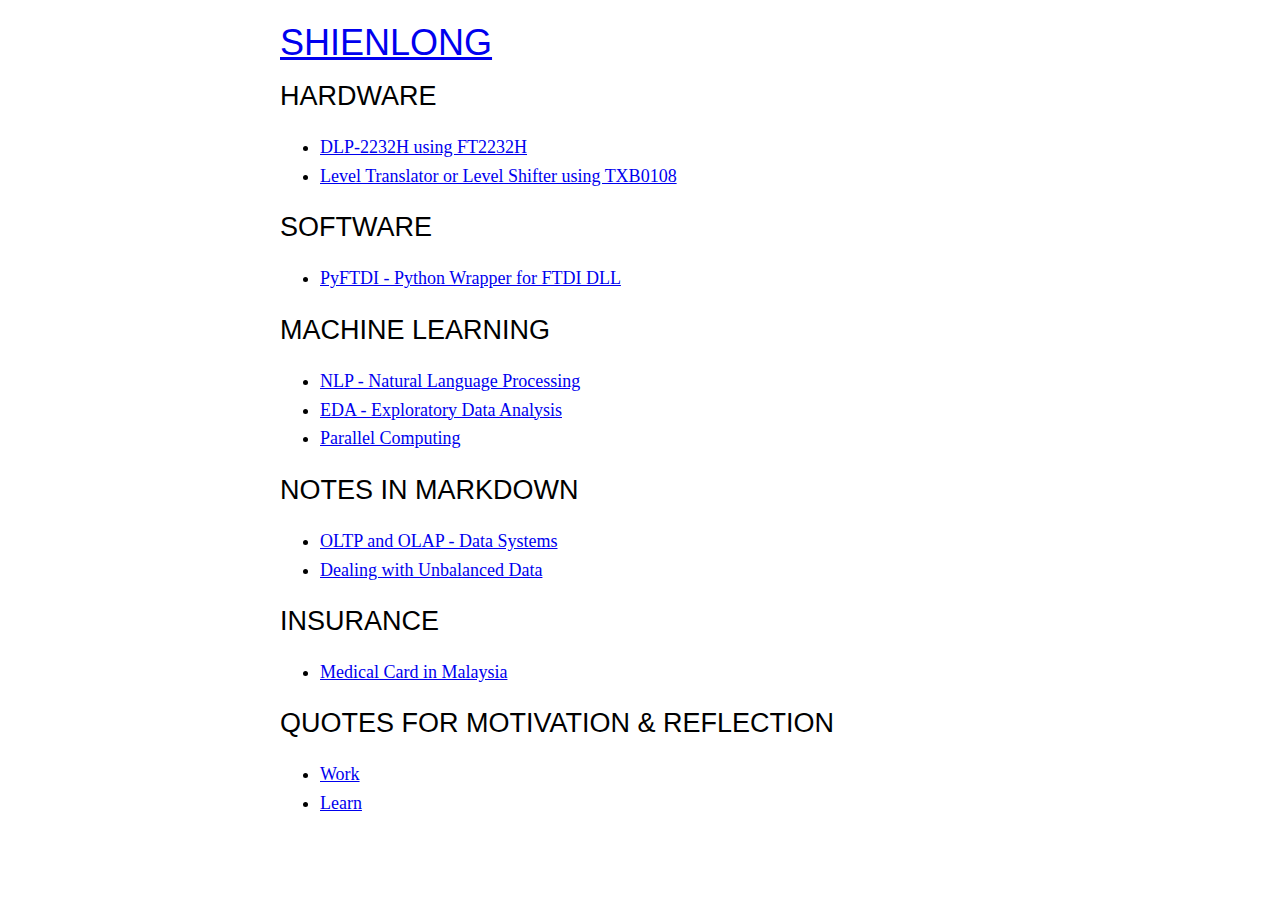
<file: index.html>
<!doctype html>
<html>
<head>
<meta charset="utf-8">
<title>SHIENLONG</title>
<meta name="viewport" content="width=device-width, initial-scale=1.0">
<link rel="stylesheet" href="style.css">
</head>
<body>
<h1><a href="index.html">SHIENLONG</a></h1>
<h2>HARDWARE</h2>
  <ul>
    <li><a href="ft2232h.html">DLP-2232H using FT2232H</a></li>
	<li><a href="levelshift.html">Level Translator or Level Shifter using TXB0108</a></li>
  </ul>
<h2>SOFTWARE</h2>
  <ul>
    <li><a href="ftdipython.html">PyFTDI - Python Wrapper for FTDI DLL</a></li>
  </ul>
<h2>MACHINE LEARNING</h2>
  <ul>
    <li><a href="https://github.com/shienlong/wqd7002_finalproject.git">NLP - Natural Language Processing</a></li>
	<li><a href="https://github.com/shienlong/project_wqd7003.git">EDA - Exploratory Data Analysis</a></li>
	<li><a href="https://github.com/shienlong/parallel.git">Parallel Computing</a></li>
  </ul>
<h2>NOTES IN MARKDOWN</h2>
  <ul>
    <li><a href="https://github.com/shienlong/shienlong.github.io/blob/master/OLTP_OLAP.md">OLTP and OLAP - Data Systems</a></li>
	<li><a href="https://github.com/shienlong/shienlong.github.io/blob/master/unbalanced_data.md">Dealing with Unbalanced Data</a></li>
  </ul>
<h2>INSURANCE</h2>
  <ul>
    <li><a href="medicard.html">Medical Card in Malaysia</a></li>
  </ul>
<h2>QUOTES FOR MOTIVATION & REFLECTION</h2>
  <ul>
    <li><a href="quote_work.html">Work</a></li>
    <li><a href="quote_learn.html">Learn</a></li>
  </ul>
</body>
</html>
</file>
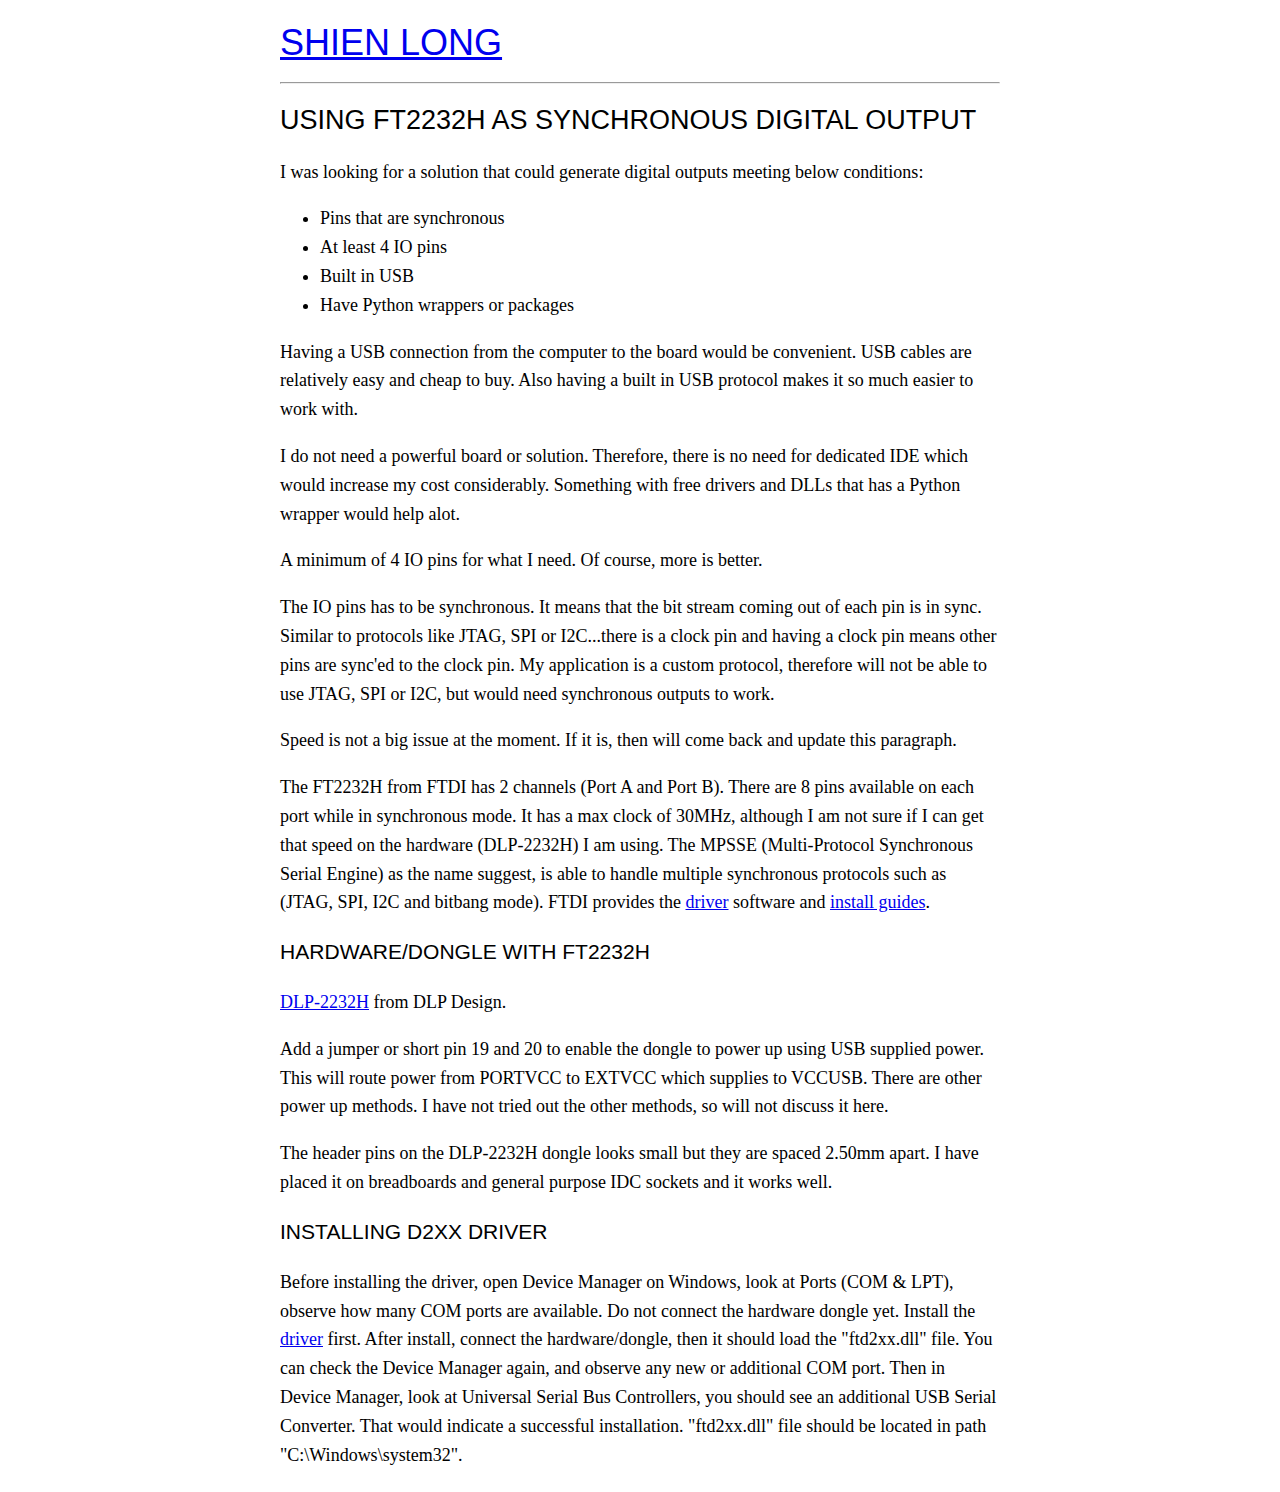
<file: ft2232h.html>
<!doctype html>
<html>
<head>
<meta charset="utf-8">
<title>Using FT2232H | SHIEN LONG</title>
<meta name="viewport" content="width=device-width, initial-scale=1.0">
<link rel="stylesheet" href="style.css">
</head>
<body>
<h1><a href="index.html">SHIEN LONG</a></h1>
<hr>
<h2>USING FT2232H AS SYNCHRONOUS DIGITAL OUTPUT</h2>
<p>
  I was looking for a solution that could generate digital outputs meeting below conditions:
</p>
<ul>
  <li>Pins that are synchronous</li>
  <li>At least 4 IO pins</li>
  <li>Built in USB</li>
  <li>Have Python wrappers or packages</li>
</ul>
<p>
  Having a USB connection from the computer to the board would be convenient.
  USB cables are relatively easy and cheap to buy. 
  Also having a built in USB protocol makes it so much easier to work with.
<p>
  I do not need a powerful board or solution. 
  Therefore, there is no need for dedicated IDE which would increase my cost considerably. 
  Something with free drivers and DLLs that has a Python wrapper would help alot. 
<p>
  A minimum of 4 IO pins for what I need. 
  Of course, more is better.
<p>
  The IO pins has to be synchronous. 
  It means that the bit stream coming out of each pin is in sync. 
  Similar to protocols like JTAG, SPI or I2C...there is a clock pin and having a clock pin means other pins are sync'ed to the clock pin. 
  My application is a custom protocol, therefore will not be able to use JTAG, SPI or I2C, but would need synchronous outputs to work. 
<p>
  Speed is not a big issue at the moment. If it is, then will come back and update this paragraph.
<p>
  The FT2232H from FTDI has 2 channels (Port A and Port B). 
  There are 8 pins available on each port while in synchronous mode.
  It has a max clock of 30MHz, although I am not sure if I can get that speed on the hardware (DLP-2232H) I am using.
  The MPSSE (Multi-Protocol Synchronous Serial Engine) as the name suggest, is able to handle multiple synchronous protocols such as (JTAG, SPI, I2C and bitbang mode).
  FTDI provides the <a href="https://ftdichip.com/drivers/d2xx-drivers/">driver</a> software and <a href="https://ftdichip.com/wp-content/uploads/2022/05/AN_396-FTDI-Drivers-Installation-Guide-for-Windows-10_11.pdf">
    install guides</a>.   
</p>
<h3>HARDWARE/DONGLE WITH FT2232H</h3>
  <p>
    <a href="https://www.dlpdesign.com/usb/2232h.php">DLP-2232H</a> from DLP Design.
  <p>
    Add a jumper or short pin 19 and 20 to enable the dongle to power up using USB supplied power. 
    This will route power from PORTVCC to EXTVCC which supplies to VCCUSB.
    There are other power up methods. 
    I have not tried out the other methods, so will not discuss it here. 
  <p>
    The header pins on the DLP-2232H dongle looks small but they are spaced 2.50mm apart. 
    I have placed it on breadboards and general purpose IDC sockets and it works well. 
  </p>
<h3>INSTALLING D2XX DRIVER</h3>
  <p>
    Before installing the driver, open Device Manager on Windows, look at Ports (COM & LPT), observe how many COM ports are available.
    Do not connect the hardware dongle yet. Install the <a href="https://ftdichip.com/drivers/d2xx-drivers/">driver</a> first. 
    After install, connect the hardware/dongle, then it should load the "ftd2xx.dll" file.
	You can check the Device Manager again, and observe any new or additional COM port. 
	Then in Device Manager, look at Universal Serial Bus Controllers, you should see an additional USB Serial Converter.
	That would indicate a successful installation.
	"ftd2xx.dll" file should be located in path "C:\Windows\system32".
  </p>
</body>
</html>
</file>
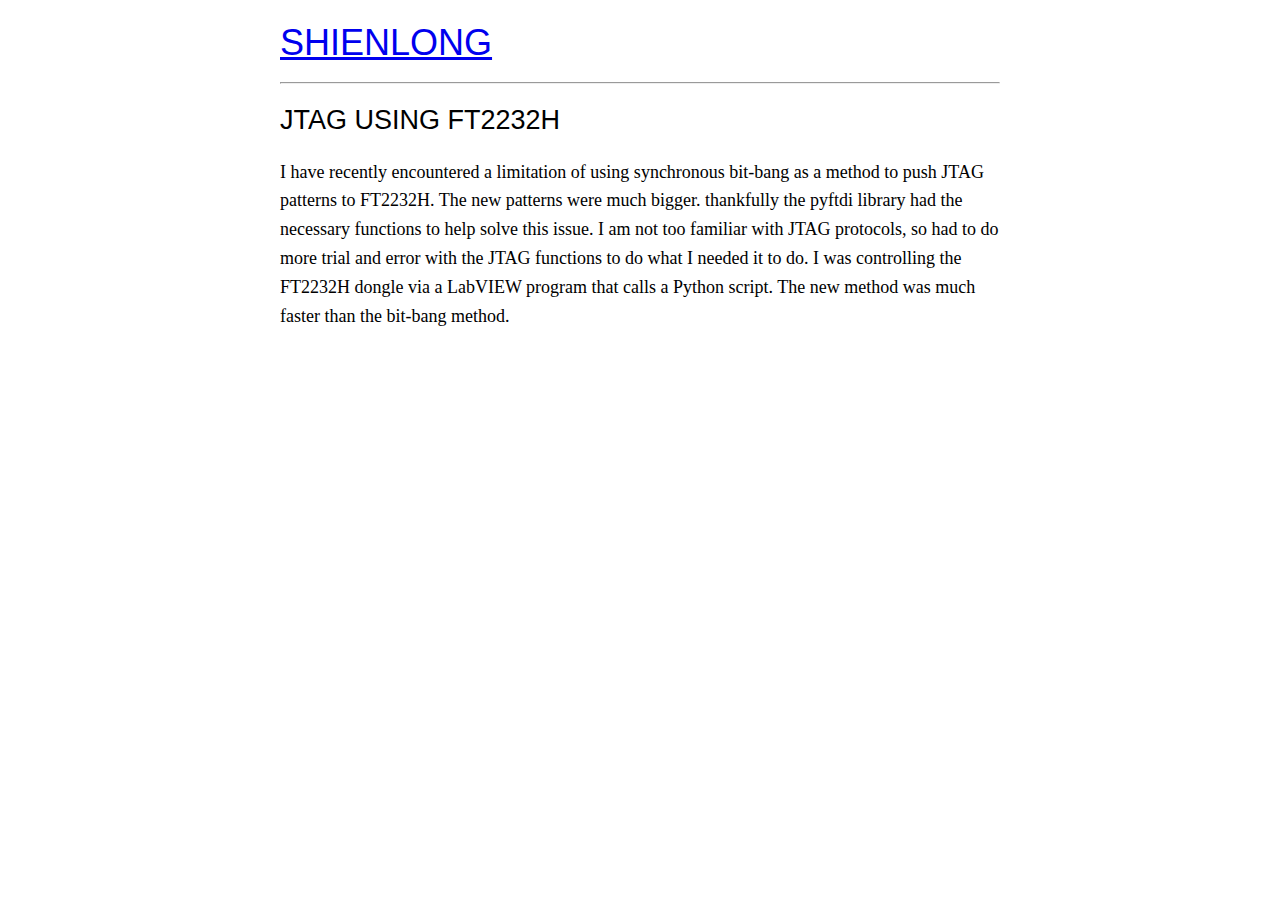
<file: ftdijtag.html>
<!doctype html>
<html>
<head>
<meta charset="utf-8">
<title>JTAG USING FT2232H</title>
<meta name="viewport" content="width=device-width, initial-scale=1.0">
<link rel="stylesheet" href="style.css">
</head>
<body>
<h1><a href="index.html">SHIENLONG</a></h1>
<hr>
<h2>JTAG USING FT2232H</h2>
<p>
I have recently encountered a limitation of using synchronous bit-bang as a method to push JTAG patterns to FT2232H. 

The new patterns were much bigger. thankfully the pyftdi library had the necessary functions to help solve this issue. I am not too familiar with JTAG protocols, so had to do more trial and error with the JTAG functions to do what I needed it to do. 

I was controlling the FT2232H dongle via a LabVIEW program that calls a Python script. The new method was much faster than the bit-bang method. 
</p>
</body>
</html>
</file>
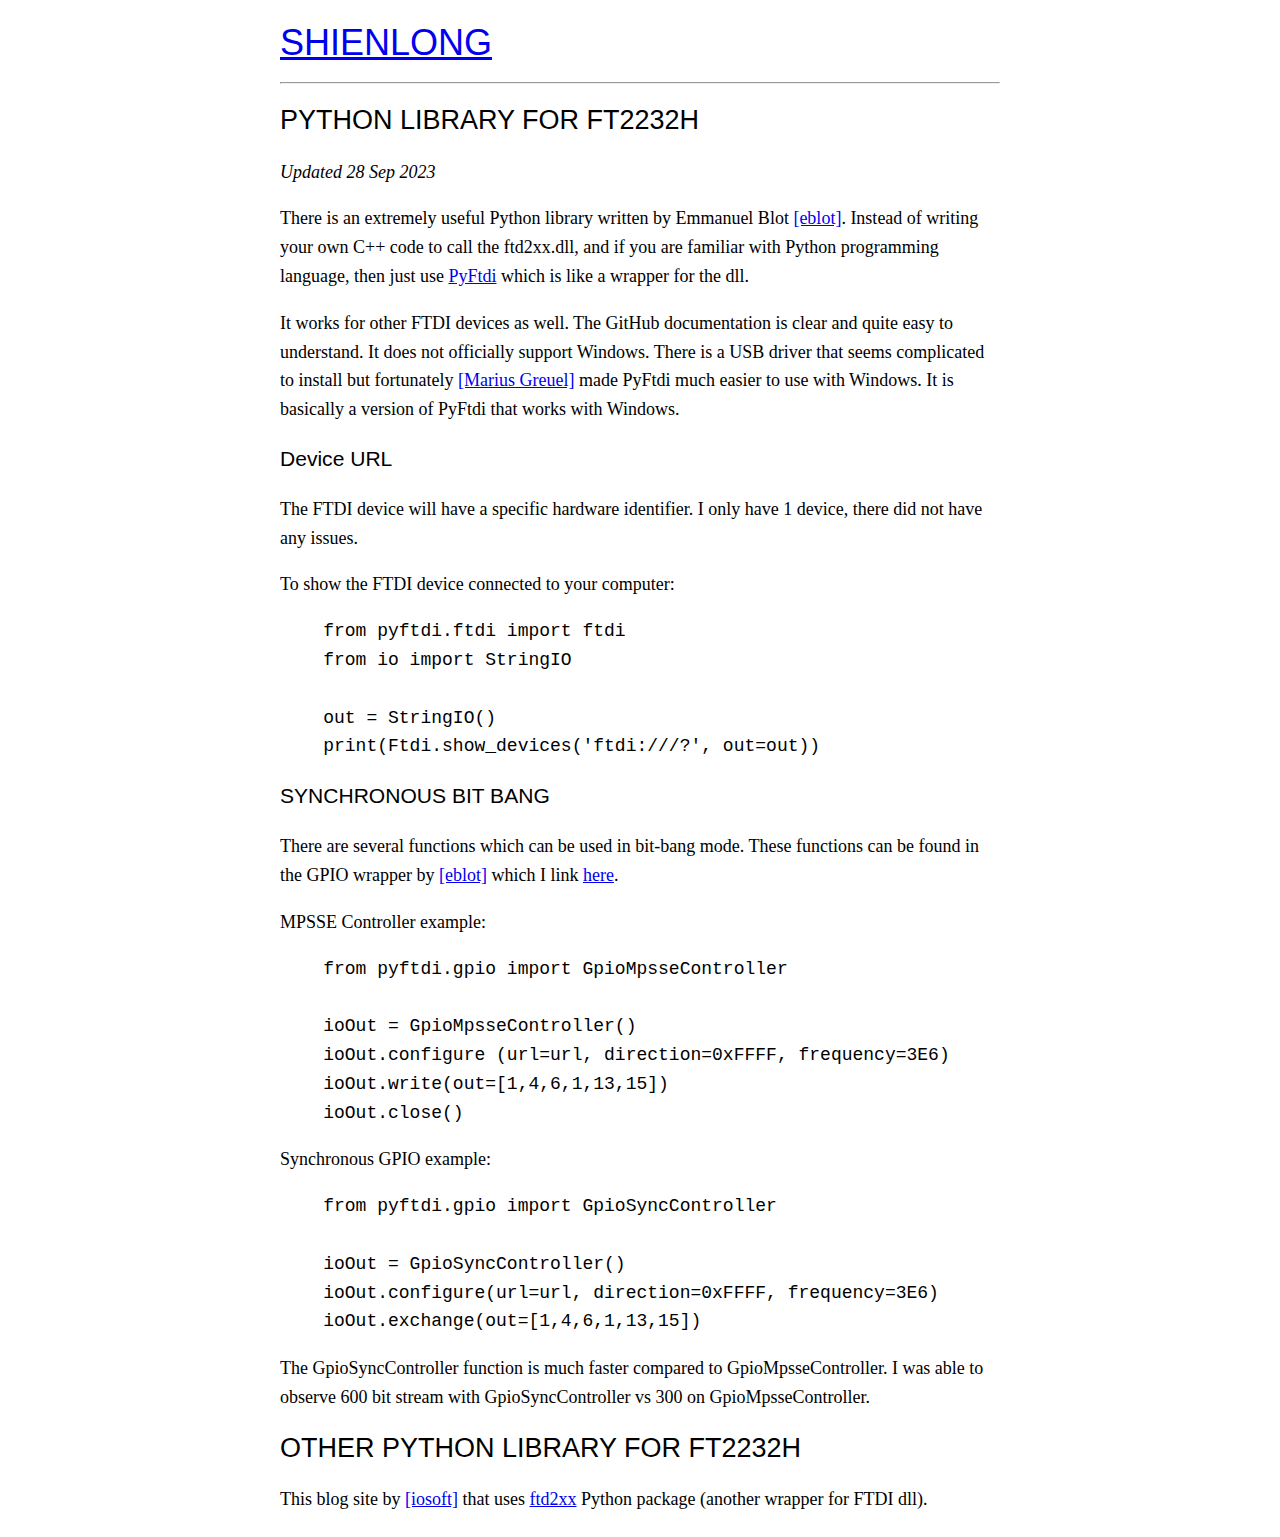
<file: ftdipython.html>
<!doctype html>
<html>
<head>
<meta charset="utf-8">
<title>PYTHON LIBRARY FOR FT2232H</title>
<meta name="viewport" content="width=device-width, initial-scale=1.0">
<link rel="stylesheet" href="style.css">
</head>
<body>
<h1><a href="index.html">SHIENLONG</a></h1>
<hr>
<h2>PYTHON LIBRARY FOR FT2232H</h2>
<p>
<i>Updated 28 Sep 2023</i>
<p>
There is an extremely useful Python library written by Emmanuel Blot <a href="https://github.com/eblot/pyftdi">[eblot]</a>.
Instead of writing your own C++ code to call the ftd2xx.dll, and if you are familiar with Python programming language, then just use <a href="https://eblot.github.io/pyftdi/">
PyFtdi</a> which is like a wrapper for the dll.
<p>
It works for other FTDI devices as well. 
The GitHub documentation is clear and quite easy to understand.
It does not officially support Windows. 
There is a USB driver that seems complicated to install but fortunately <a href="https://pypi.org/project/pyftdiwin/">[Marius Greuel]</a> made PyFtdi much easier to use with Windows. 
It is basically a version of PyFtdi that works with Windows.
</p>


<h3>Device URL</h3>
<p>
The FTDI device will have a specific hardware identifier. 
I only have 1 device, there did not have any issues. 
<p>
To show the FTDI device connected to your computer:
  <pre>
    from pyftdi.ftdi import ftdi
    from io import StringIO
	
    out = StringIO()
    print(Ftdi.show_devices('ftdi:///?', out=out))</pre>
</p>
<h3>SYNCHRONOUS BIT BANG</h3>
<p>
There are several functions which can be used in bit-bang mode.
These functions can be found in the GPIO wrapper by <a href="https://github.com/eblot/pyftdi">[eblot]</a> which I link <a href="https://github.com/eblot/pyftdi/blob/master/pyftdi/gpio.py">here</a>.
<p>
MPSSE Controller example:
  <pre>
    from pyftdi.gpio import GpioMpsseController
	
    ioOut = GpioMpsseController()
    ioOut.configure (url=url, direction=0xFFFF, frequency=3E6)
    ioOut.write(out=[1,4,6,1,13,15])
    ioOut.close()</pre>
<p>
Synchronous GPIO example:
  <pre>
    from pyftdi.gpio import GpioSyncController
	
    ioOut = GpioSyncController()
    ioOut.configure(url=url, direction=0xFFFF, frequency=3E6)
    ioOut.exchange(out=[1,4,6,1,13,15])</pre>
<p>
The GpioSyncController function is much faster compared to GpioMpsseController.
I was able to observe 600 bit stream with GpioSyncController vs 300 on GpioMpsseController.
</p>
<h2>OTHER PYTHON LIBRARY FOR FT2232H</h2>
<p>
This blog site by <a href="https://iosoft.blog/2018/12/02/ftdi-python-part-1/">[iosoft]</a> that uses <a href="https://pypi.org/project/ftd2xx/">ftd2xx</a> Python package (another wrapper for FTDI dll). 
</p>
</body>
</html>
</file>
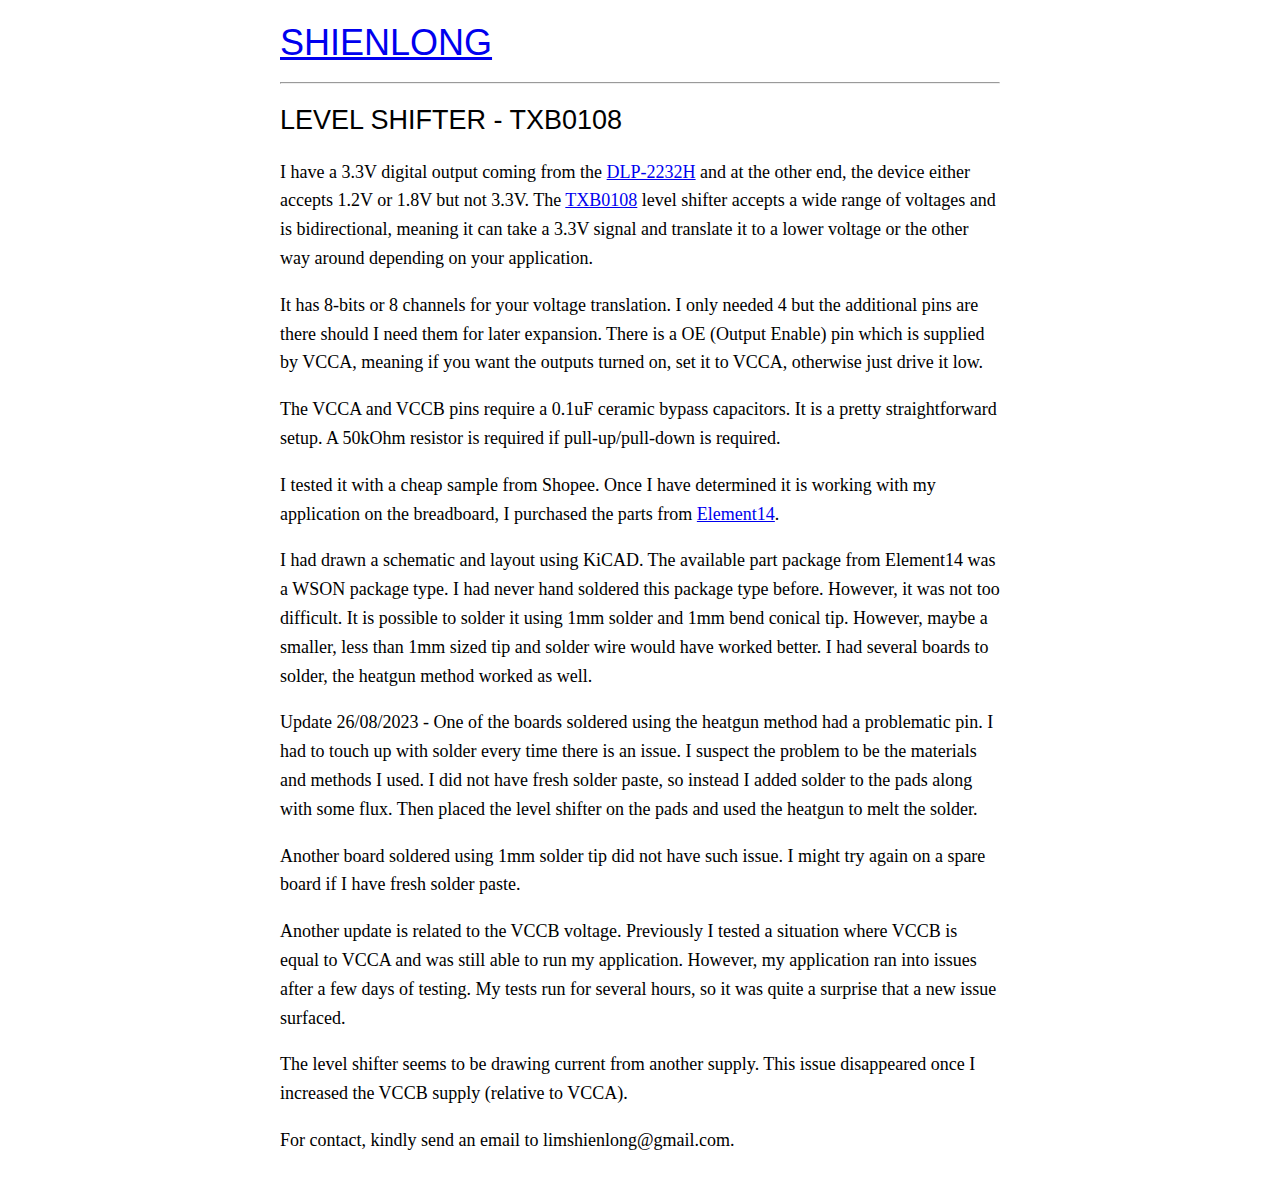
<file: levelshift.html>
<!doctype html>
<html>
<head>
<meta charset="utf-8">
<title>LEVEL SHIFTER | SHIENLONG</title>
<meta name="viewport" content="width=device-width, initial-scale=1.0">
<link rel="stylesheet" href="style.css">
</head>
<body>
<h1><a href="index.html">SHIENLONG</a></h1>
<hr>
<h2>LEVEL SHIFTER - TXB0108</h2>
<p>
I have a 3.3V digital output coming from the <a href="ft2232h.html">DLP-2232H</a> and at the other end, the device either accepts 1.2V or 1.8V but not 3.3V.
The <a href="https://www.ti.com/lit/ds/symlink/txb0108.pdf">TXB0108</a> level shifter accepts a wide range of voltages and is bidirectional, meaning it can take a 3.3V signal and translate it to a lower voltage or the other way around depending on your application. 
<p>
It has 8-bits or 8 channels for your voltage translation. I only needed 4 but the additional pins are there should I need them for later expansion. 
There is a OE (Output Enable) pin which is supplied by VCCA, meaning if you want the outputs turned on, set it to VCCA, otherwise just drive it low. 
<p>
The VCCA and VCCB pins require a 0.1uF ceramic bypass capacitors. It is a pretty straightforward setup. 
A 50kOhm resistor is required if pull-up/pull-down is required. 
<p>
I tested it with a cheap sample from Shopee. Once I have determined it is working with my application on the breadboard, I purchased the parts from <a href="https://element14.com/">Element14</a>. 
<p>
I had drawn a schematic and layout using KiCAD. 
The available part package from Element14 was a WSON package type.
I had never hand soldered this package type before. 
However, it was not too difficult. 
It is possible to solder it using 1mm solder and 1mm bend conical tip. 
However, maybe a smaller, less than 1mm sized tip and solder wire would have worked better. 
I had several boards to solder, the heatgun method worked as well.
<p>
Update 26/08/2023 - 
One of the boards soldered using the heatgun method had a problematic pin. I had to touch up with solder every time there is an issue.
I suspect the problem to be the materials and methods I used.
I did not have fresh solder paste, so instead I added solder to the pads along with some flux.
Then placed the level shifter on the pads and used the heatgun to melt the solder. 
<p>
Another board soldered using 1mm solder tip did not have such issue. 
I might try again on a spare board if I have fresh solder paste. 
<p>
Another update is related to the VCCB voltage. 
Previously I tested a situation where VCCB is equal to VCCA and was still able to run my application. 
However, my application ran into issues after a few days of testing. 
My tests run for several hours, so it was quite a surprise that a new issue surfaced.
<p>
The level shifter seems to be drawing current from another supply. 
This issue disappeared once I increased the VCCB supply (relative to VCCA).
</p>
<p>For contact, kindly send an email to limshienlong@gmail.com. <span class="block-bots" aria-hidden="true">GO AWAY SPAM BOTS!</span></p>
</body>
</html>
</file>
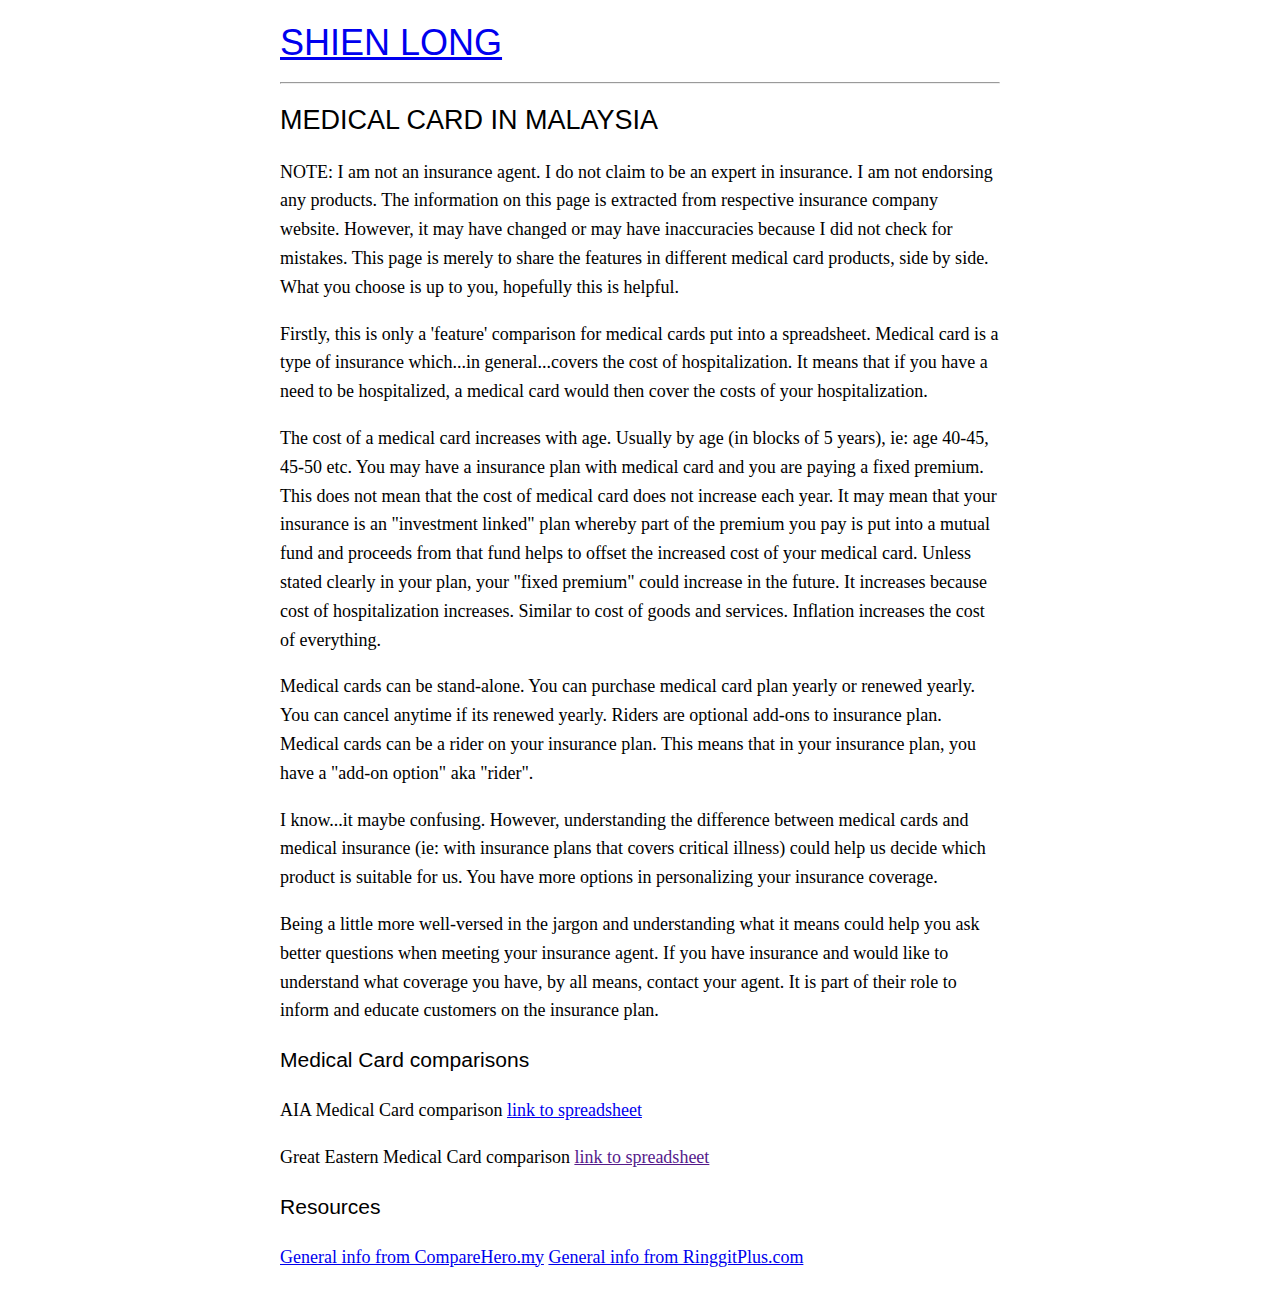
<file: medicard.html>
<!doctype html>
<html>
<head>
<meta charset="utf-8">
<title>MEDICAL CARD IN MALAYSIA | SHIEN LONG</title>
<meta name="viewport" content="width=device-width, initial-scale=1.0">
<link rel="stylesheet" href="style.css">
</head>
<body>
<h1><a href="index.html">SHIEN LONG</a></h1>
<hr>
<h2>MEDICAL CARD IN MALAYSIA</h2>
<p>
NOTE: I am not an insurance agent. 
I do not claim to be an expert in insurance.
I am not endorsing any products. 
The information on this page is extracted from respective insurance company website.
However, it may have changed or may have inaccuracies because I did not check for mistakes.
This page is merely to share the features in different medical card products, side by side.
What you choose is up to you, hopefully this is helpful. 
<p>
Firstly, this is only a 'feature' comparison for medical cards put into a spreadsheet.
Medical card is a type of insurance which...in general...covers the cost of hospitalization. 
It means that if you have a need to be hospitalized, a medical card would then cover the costs of your hospitalization. 
<p>
The cost of a medical card increases with age. 
Usually by age (in blocks of 5 years), ie: age 40-45, 45-50 etc. 
You may have a insurance plan with medical card and you are paying a fixed premium. 
This does not mean that the cost of medical card does not increase each year. 
It may mean that your insurance is an "investment linked" plan whereby part of the premium you pay is put into a mutual fund and proceeds from that fund helps to offset the increased cost of
your medical card.
Unless stated clearly in your plan, your "fixed premium" could increase in the future. 
It increases because cost of hospitalization increases.
Similar to cost of goods and services. Inflation increases the cost of everything. 
<p> 
Medical cards can be stand-alone. 
You can purchase medical card plan yearly or renewed yearly. 
You can cancel anytime if its renewed yearly.
Riders are optional add-ons to insurance plan.
Medical cards can be a rider on your insurance plan.
This means that in your insurance plan, you have a "add-on option" aka "rider". 
<p>
I know...it maybe confusing. 
However, understanding the difference between medical cards and medical insurance (ie: with insurance plans that covers critical illness) could help us decide which product is suitable for us.
You have more options in personalizing your insurance coverage. 
<p>
Being a little more well-versed in the jargon and understanding what it means could help you ask better questions when meeting your insurance agent.
If you have insurance and would like to understand what coverage you have, by all means, contact your agent. 
It is part of their role to inform and educate customers on the insurance plan. 
<p>
<h3>Medical Card comparisons</h3>
<p>
AIA Medical Card comparison <a href="https://github.com/shienlong/shienlong.github.io/blob/master/insurance/AIA%20Medical%20Card%20Comparison%202023.ods">link to spreadsheet</a>
<p>
Great Eastern Medical Card comparison <a href="">link to spreadsheet</a>
<h3>Resources</h3>
<p>
<a href="https://www.comparehero.my/insurance/articles/medical-cards-healthcare">General info from CompareHero.my</a>
<a href="https://ringgitplus.com/en/health-insurance/medical-card/">General info from RinggitPlus.com</a>
</p>
</body>
</html>
</file>
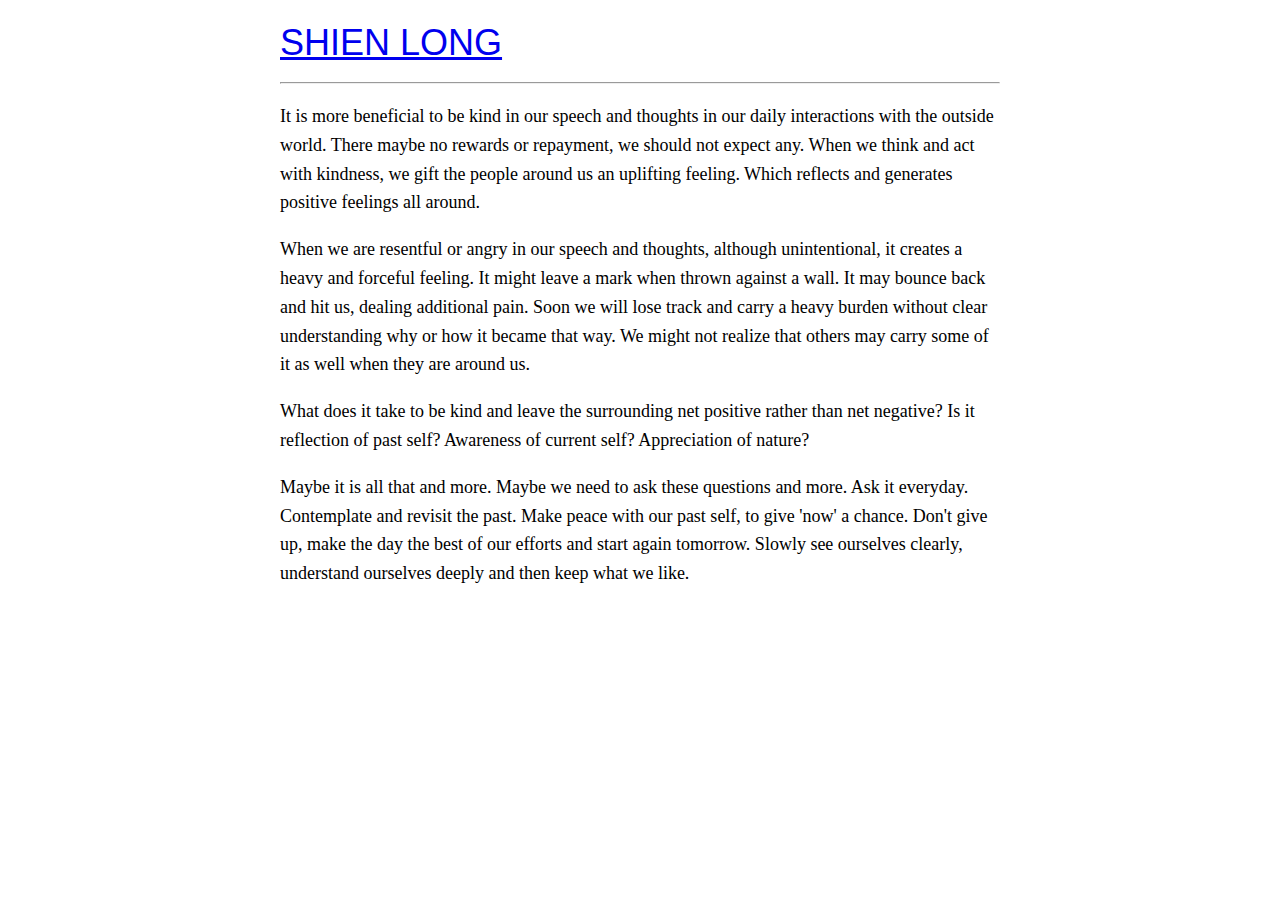
<file: n1.html>
<!doctype html>
<html>
<head>
<meta charset="utf-8">
<title>N1 | SHIENLONG</title>
<meta name="viewport" content="width=device-width, initial-scale=1.0">
<link rel="stylesheet" href="style.css">
</head>
<body>
<h1><a href="index.html">SHIEN LONG</a></h1>
<hr>
<p>
It is more beneficial to be kind in our speech and thoughts in our daily interactions with the outside world. There maybe no rewards or repayment, we should not expect any. When we think and act with kindness, we gift the people around us an uplifting feeling. Which reflects and generates positive feelings all around. 
<p>
When we are resentful or angry in our speech and thoughts, although unintentional, it creates a heavy and forceful feeling. It might leave a mark when thrown against a wall. It may bounce back and hit us, dealing additional pain. Soon we will lose track and carry a heavy burden without clear understanding why or how it became that way. We might not realize that others may carry some of it as well when they are around us. 
<p>
What does it take to be kind and leave the surrounding net positive rather than net negative? Is it reflection of past self? Awareness of current self? Appreciation of nature?
<p>
Maybe it is all that and more. Maybe we need to ask these questions and more. Ask it everyday. Contemplate and revisit the past. Make peace with our past self, to give 'now' a chance. Don't give up, make the day the best of our efforts and start again tomorrow. Slowly see ourselves clearly, understand ourselves deeply and then keep what we like. 
</p>

</body>
</html>
</file>
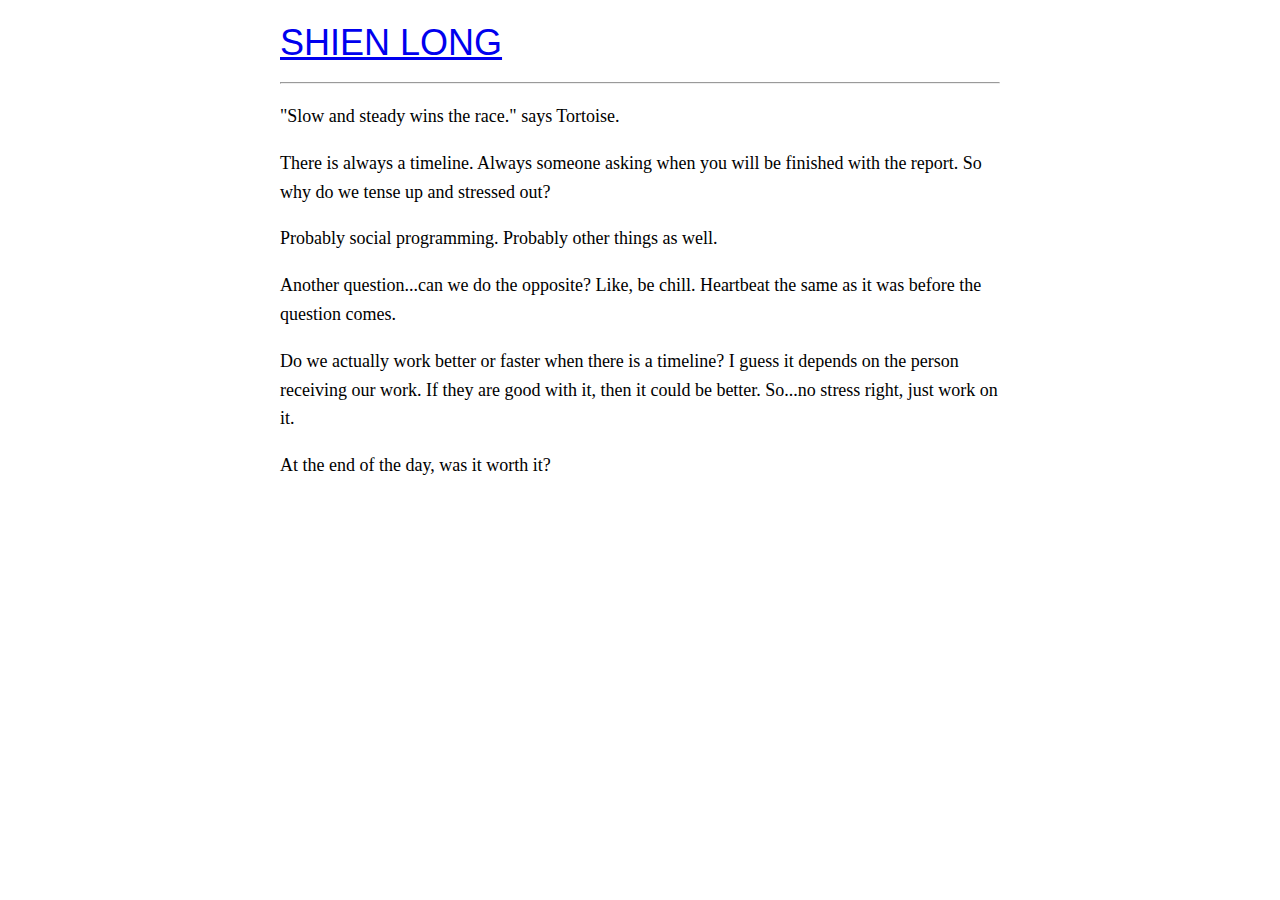
<file: n2.html>
<!doctype html>
<html>
<head>
<meta charset="utf-8">
<title>N2 | SHIENLONG</title>
<meta name="viewport" content="width=device-width, initial-scale=1.0">
<link rel="stylesheet" href="style.css">
</head>
<body>
<h1><a href="index.html">SHIEN LONG</a></h1>
<hr>
<p>
"Slow and steady wins the race." says Tortoise. 
<p>
There is always a timeline. Always someone asking when you will be finished with the report. So why do we tense up and stressed out? 
<p>
Probably social programming. Probably other things as well. 
<p>
Another question...can we do the opposite? Like, be chill. Heartbeat the same as it was before the question comes. 
<p>
Do we actually work better or faster when there is a timeline? I guess it depends on the person receiving our work. If they are good with it, then it could be better. So...no stress right, just work on it.
<p>
At the end of the day, was it worth it? 
</p>

</body>
</html>
</file>
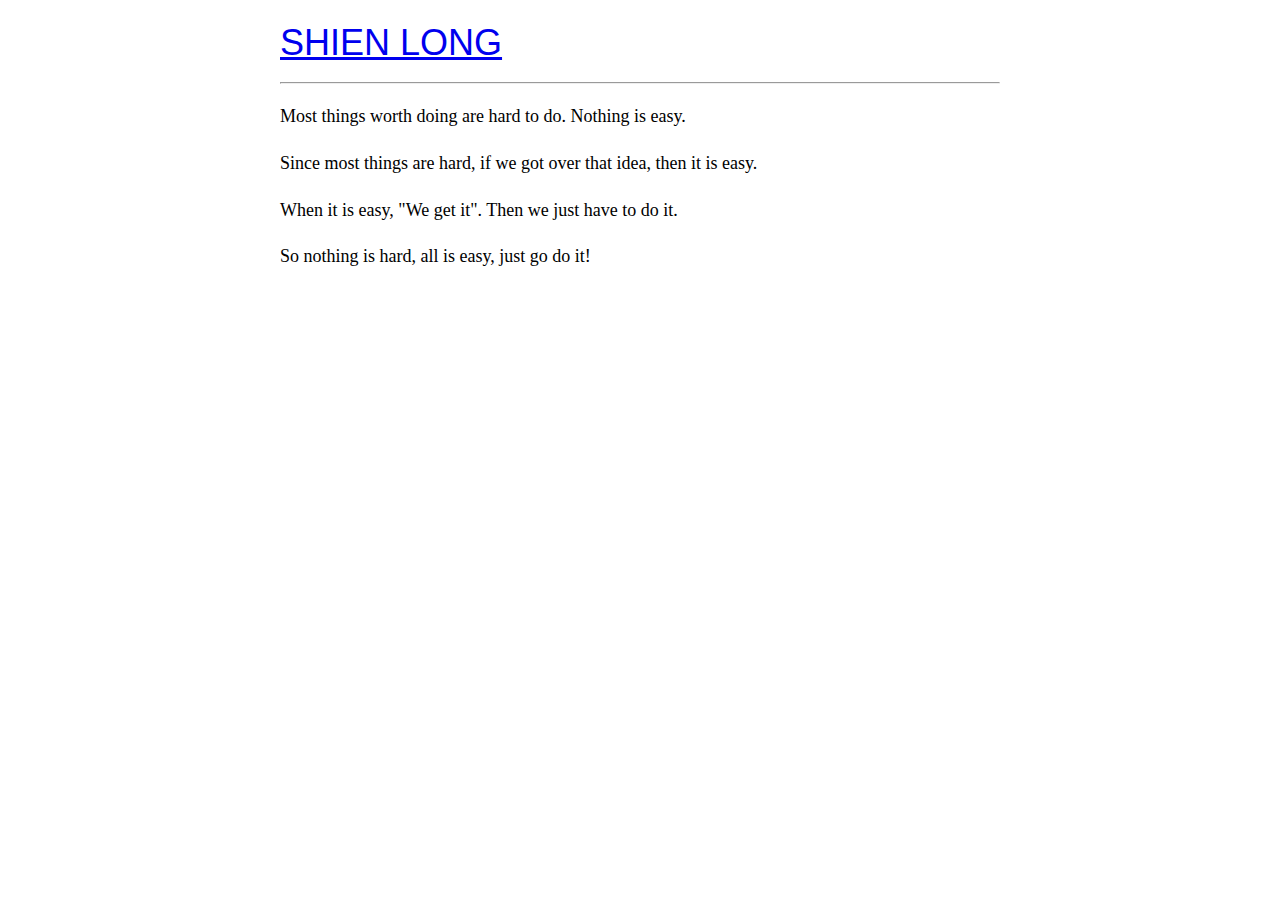
<file: n3.html>
<!doctype html>
<html>
<head>
<meta charset="utf-8">
<title>N3 | SHIENLONG</title>
<meta name="viewport" content="width=device-width, initial-scale=1.0">
<link rel="stylesheet" href="style.css">
</head>
<body>
<h1><a href="index.html">SHIEN LONG</a></h1>
<hr>
<p>
Most things worth doing are hard to do. Nothing is easy.
<p>
Since most things are hard, if we got over that idea, then it is easy.
<p>
When it is easy, "We get it". Then we just have to do it. 
<p>
So nothing is hard, all is easy, just go do it!
</p>

</body>
</html>
</file>
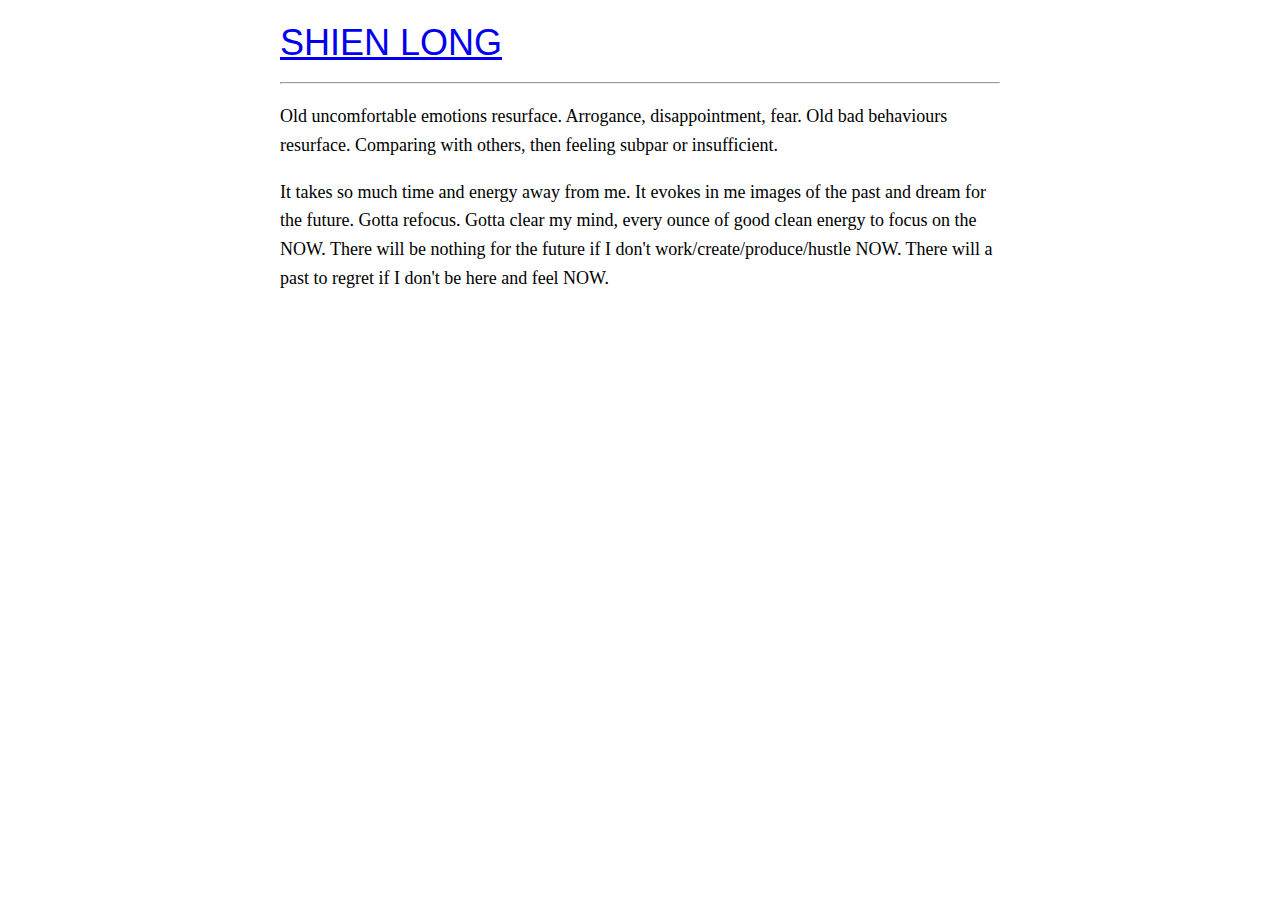
<file: n4.html>
<!doctype html>
<html>
<head>
<meta charset="utf-8">
<title>N4 | SHIENLONG</title>
<meta name="viewport" content="width=device-width, initial-scale=1.0">
<link rel="stylesheet" href="style.css">
</head>
<body>
<h1><a href="index.html">SHIEN LONG</a></h1>
<hr>
<p>
Old uncomfortable emotions resurface. Arrogance, disappointment, fear. Old bad behaviours resurface. Comparing with others, then feeling subpar or insufficient. 
<p>
It takes so much time and energy away from me. It evokes in me images of the past and dream for the future. Gotta refocus. Gotta clear my mind, every ounce of good clean energy to focus on the NOW. There will be nothing for the future if I don't work/create/produce/hustle NOW. There will a past to regret if I don't be here and feel NOW.
</p>

</body>
</html>
</file>
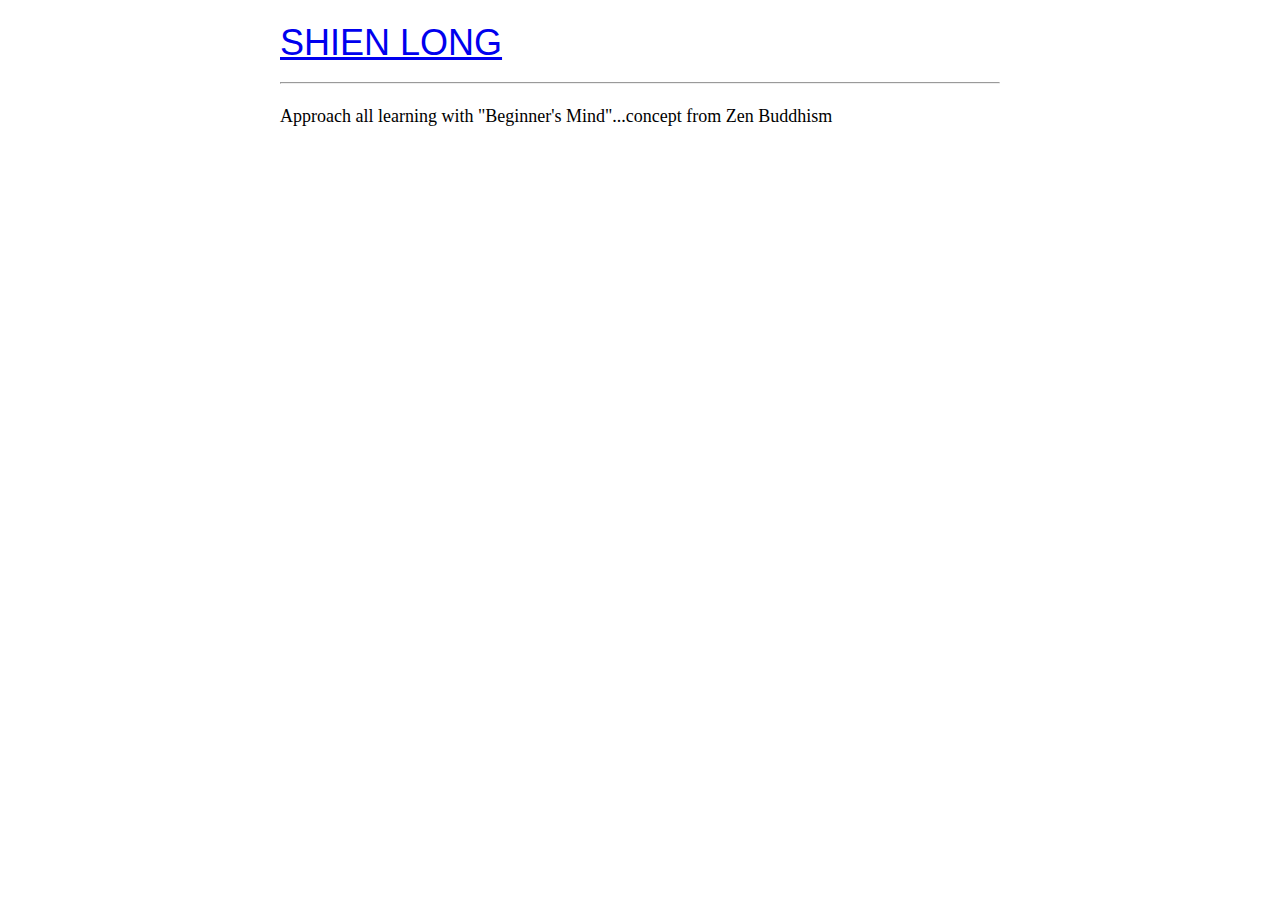
<file: quote_learn.html>
<!doctype html>
<html>
<head>
<meta charset="utf-8">
<title>QUOTES FOR WORK | SHIENLONG</title>
<meta name="viewport" content="width=device-width, initial-scale=1.0">
<link rel="stylesheet" href="style.css">
</head>
<body>
<h1><a href="index.html">SHIEN LONG</a></h1>
<hr>
<p>
Approach all learning with "Beginner's Mind"...concept from Zen Buddhism 
</p>

</body>
</html>
</file>
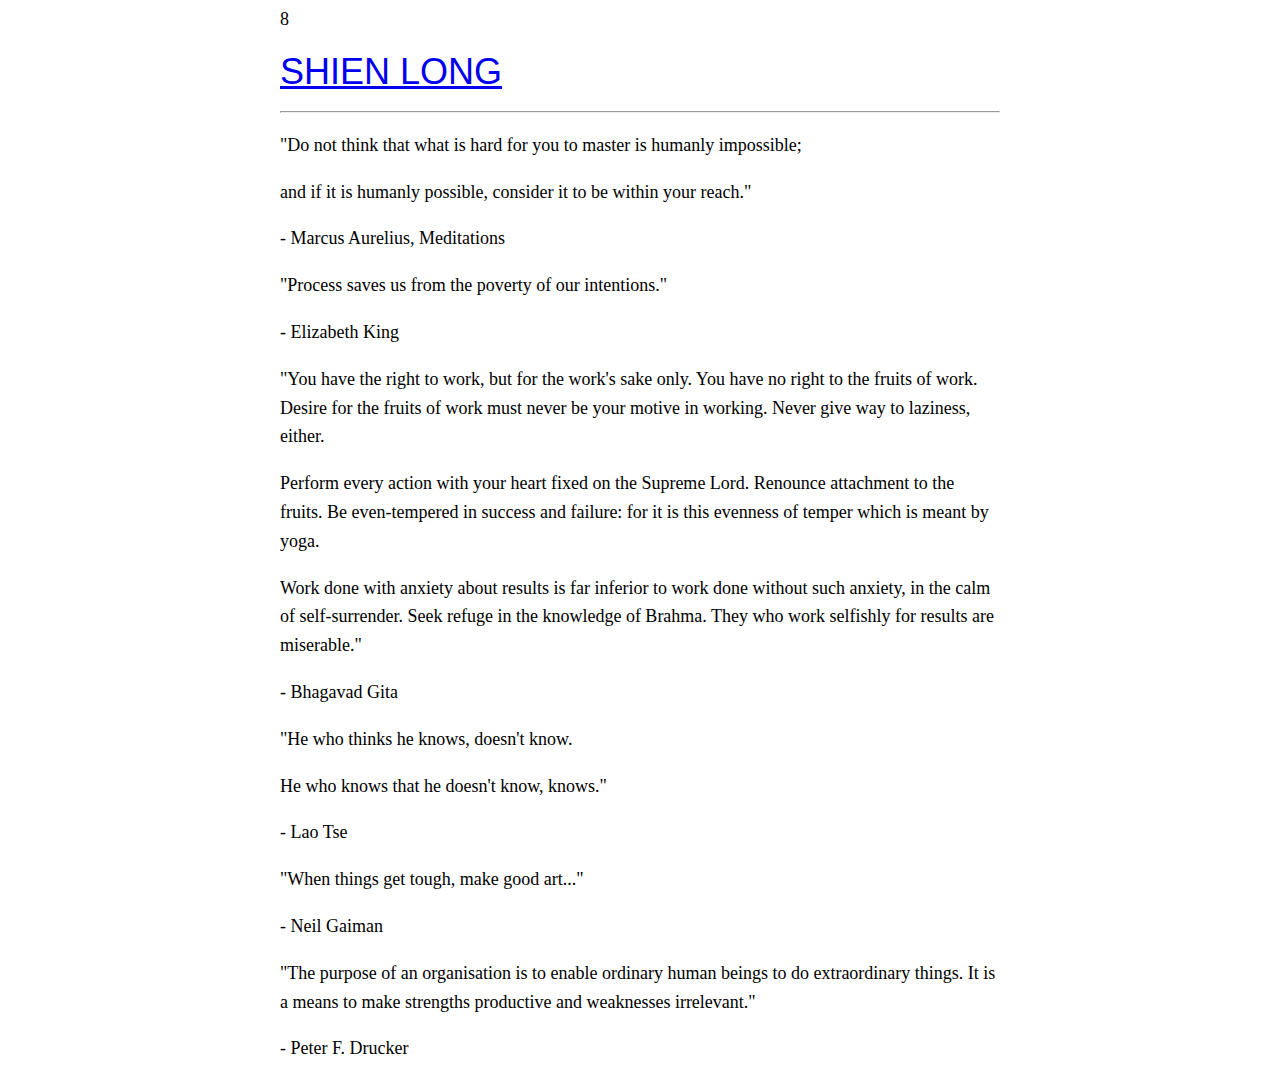
<file: quote_work.html>
8<!doctype html>
<html>
<head>
<meta charset="utf-8">
<title>QUOTES FOR WORK | SHIENLONG</title>
<meta name="viewport" content="width=device-width, initial-scale=1.0">
<link rel="stylesheet" href="style.css">
</head>
<body>
<h1><a href="index.html">SHIEN LONG</a></h1>
<hr>
<p>
"Do not think that what is hard for you to master is humanly impossible;
<p>
and if it is humanly possible, consider it to be within your reach."
<p>
- Marcus Aurelius, Meditations
</p>
<p>
"Process saves us from the poverty of our intentions."
<p>
- Elizabeth King
</p>
<p>
"You have the right to work, but for the work's sake only.
You have no right to the fruits of work.
Desire for the fruits of work must never be your motive in working.
Never give way to laziness, either.
<p>
Perform every action with your heart fixed on the Supreme Lord.
Renounce attachment to the fruits. 
Be even-tempered in success and failure:
for it is this evenness of temper which is meant by yoga.
<p>
Work done with anxiety about results is far inferior to work done without such anxiety,
in the calm of self-surrender.
Seek refuge in the knowledge of Brahma.
They who work selfishly for results are miserable."
<p>
- Bhagavad Gita
</p>
<p>
"He who thinks he knows, doesn't know.
<p>
He who knows that he doesn't know, knows."
<p>
- Lao Tse
<p>
"When things get tough, make good art..."
<p>
- Neil Gaiman
</p>
<p>
"The purpose of an organisation is to enable ordinary human beings to do extraordinary things. It is a means to make strengths productive and weaknesses irrelevant."
</p>
<p>
- Peter F. Drucker
</p>

</body>
</html>
</file>
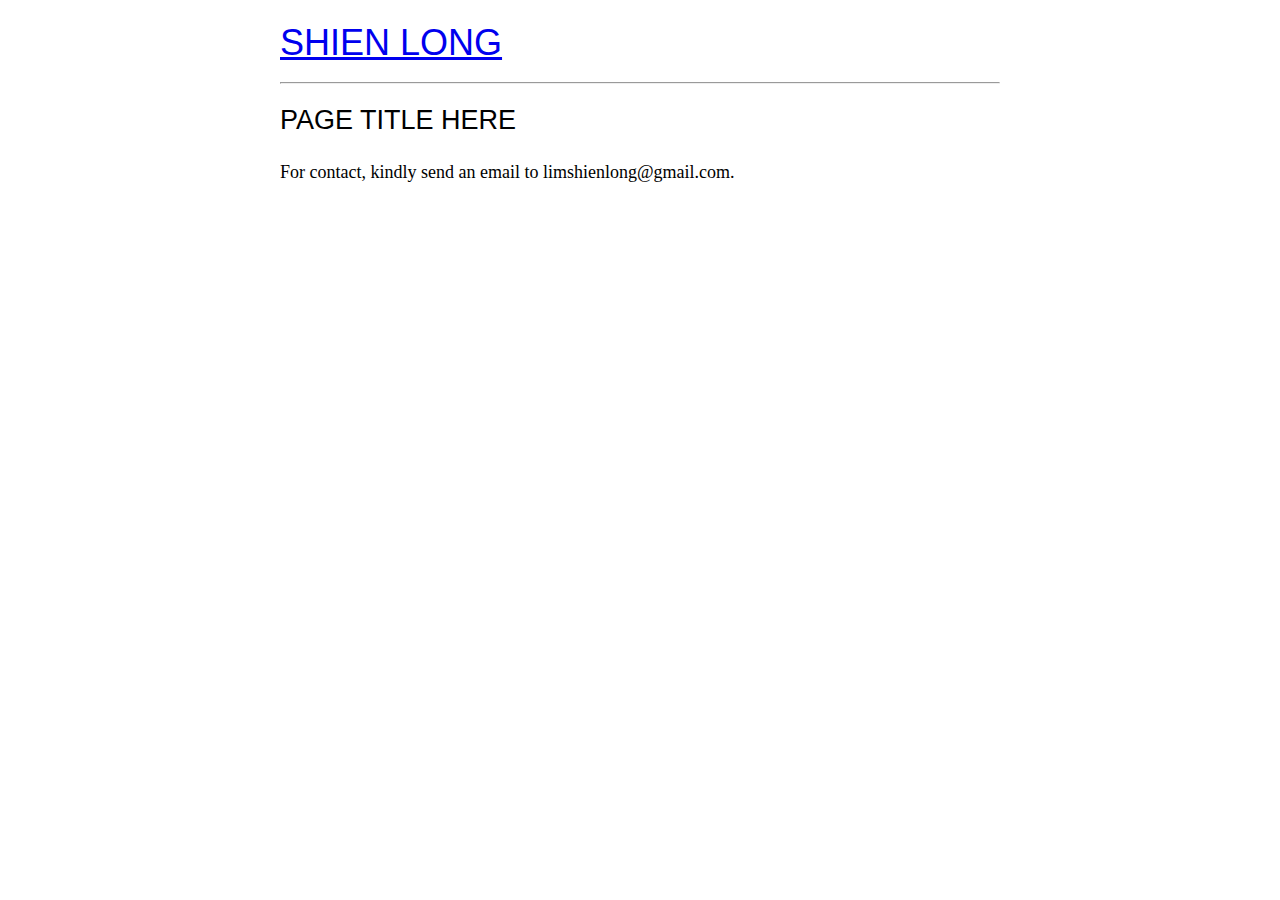
<file: template.html>
<!doctype html>
<html>
<head>
<meta charset="utf-8">
<title>PAGE TITLE HERE | SHIENLONG</title>
<meta name="viewport" content="width=device-width, initial-scale=1.0">
<link rel="stylesheet" href="style.css">
</head>
<body>
<h1><a href="index.html">SHIEN LONG</a></h1>
<hr>
<h2>PAGE TITLE HERE</h2>
<p>For contact, kindly send an email to limshienlong@gmail.com. <span class="block-bots" aria-hidden="true">GO AWAY SPAM BOTS!</span></p>
</body>
</html>
</file>
<file: style.css>
body {
  max-width: 40em;
  margin: 0 auto;
  padding: 5px;
  font-family: Georgia, serif;
  font-size: 18px;
  line-height: 1.6em;
  color: black;
}
h1, h2, h3 {
  font-family: sans-serif;
  font-weight: normal;
}
span.block-bots 
{ 
display: none; 
}
</file>
